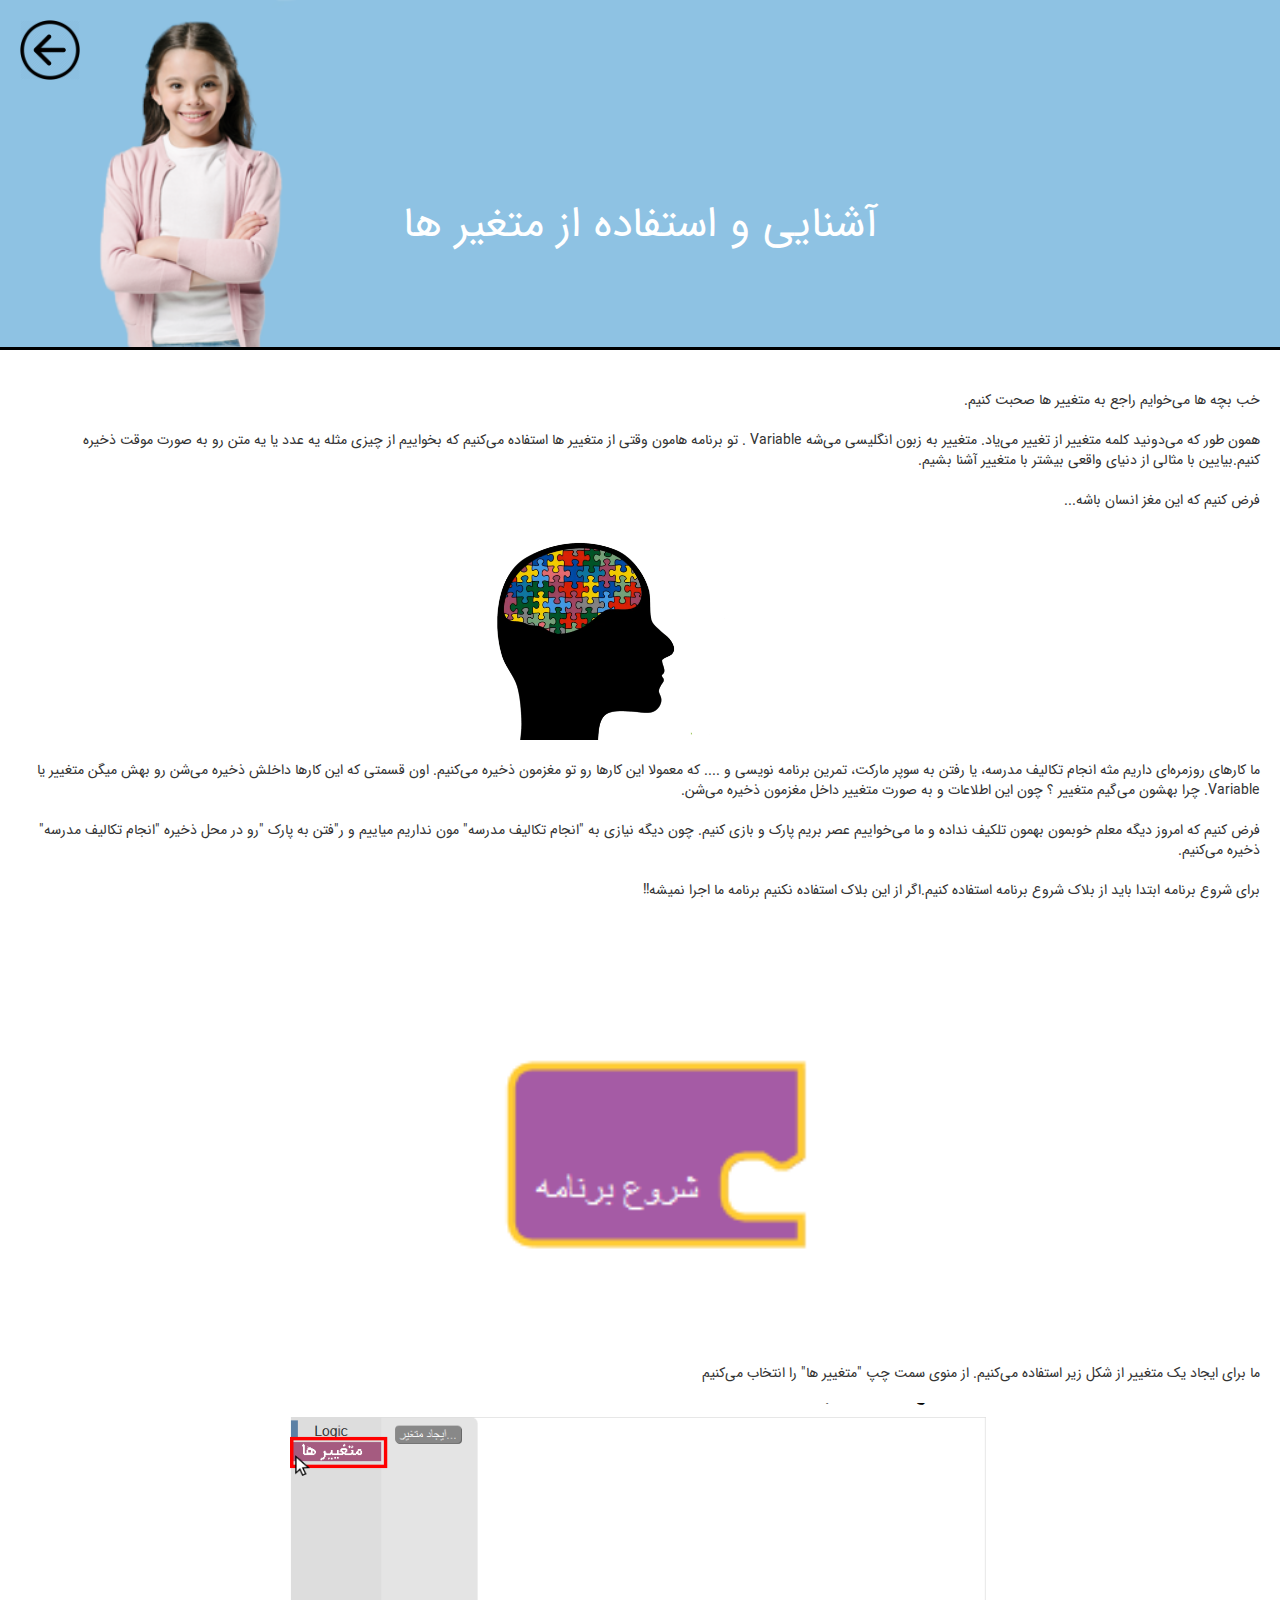
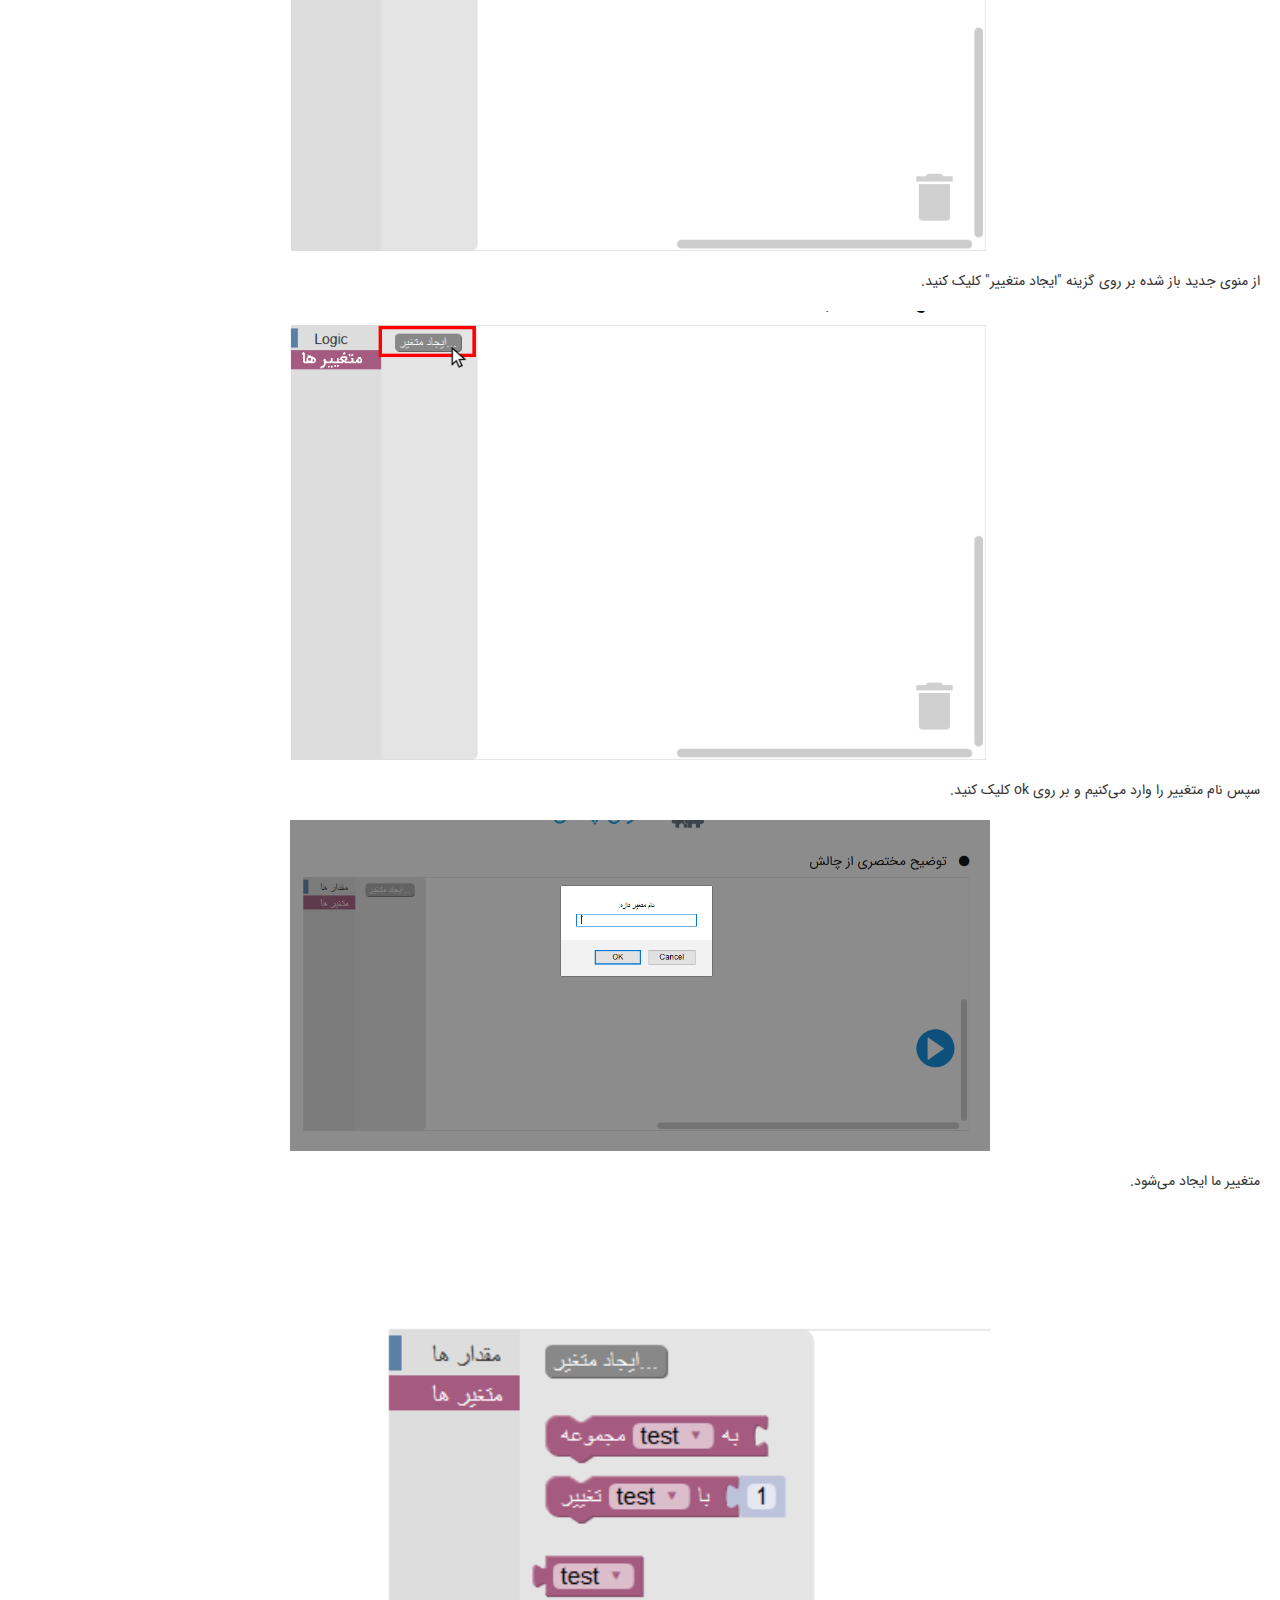
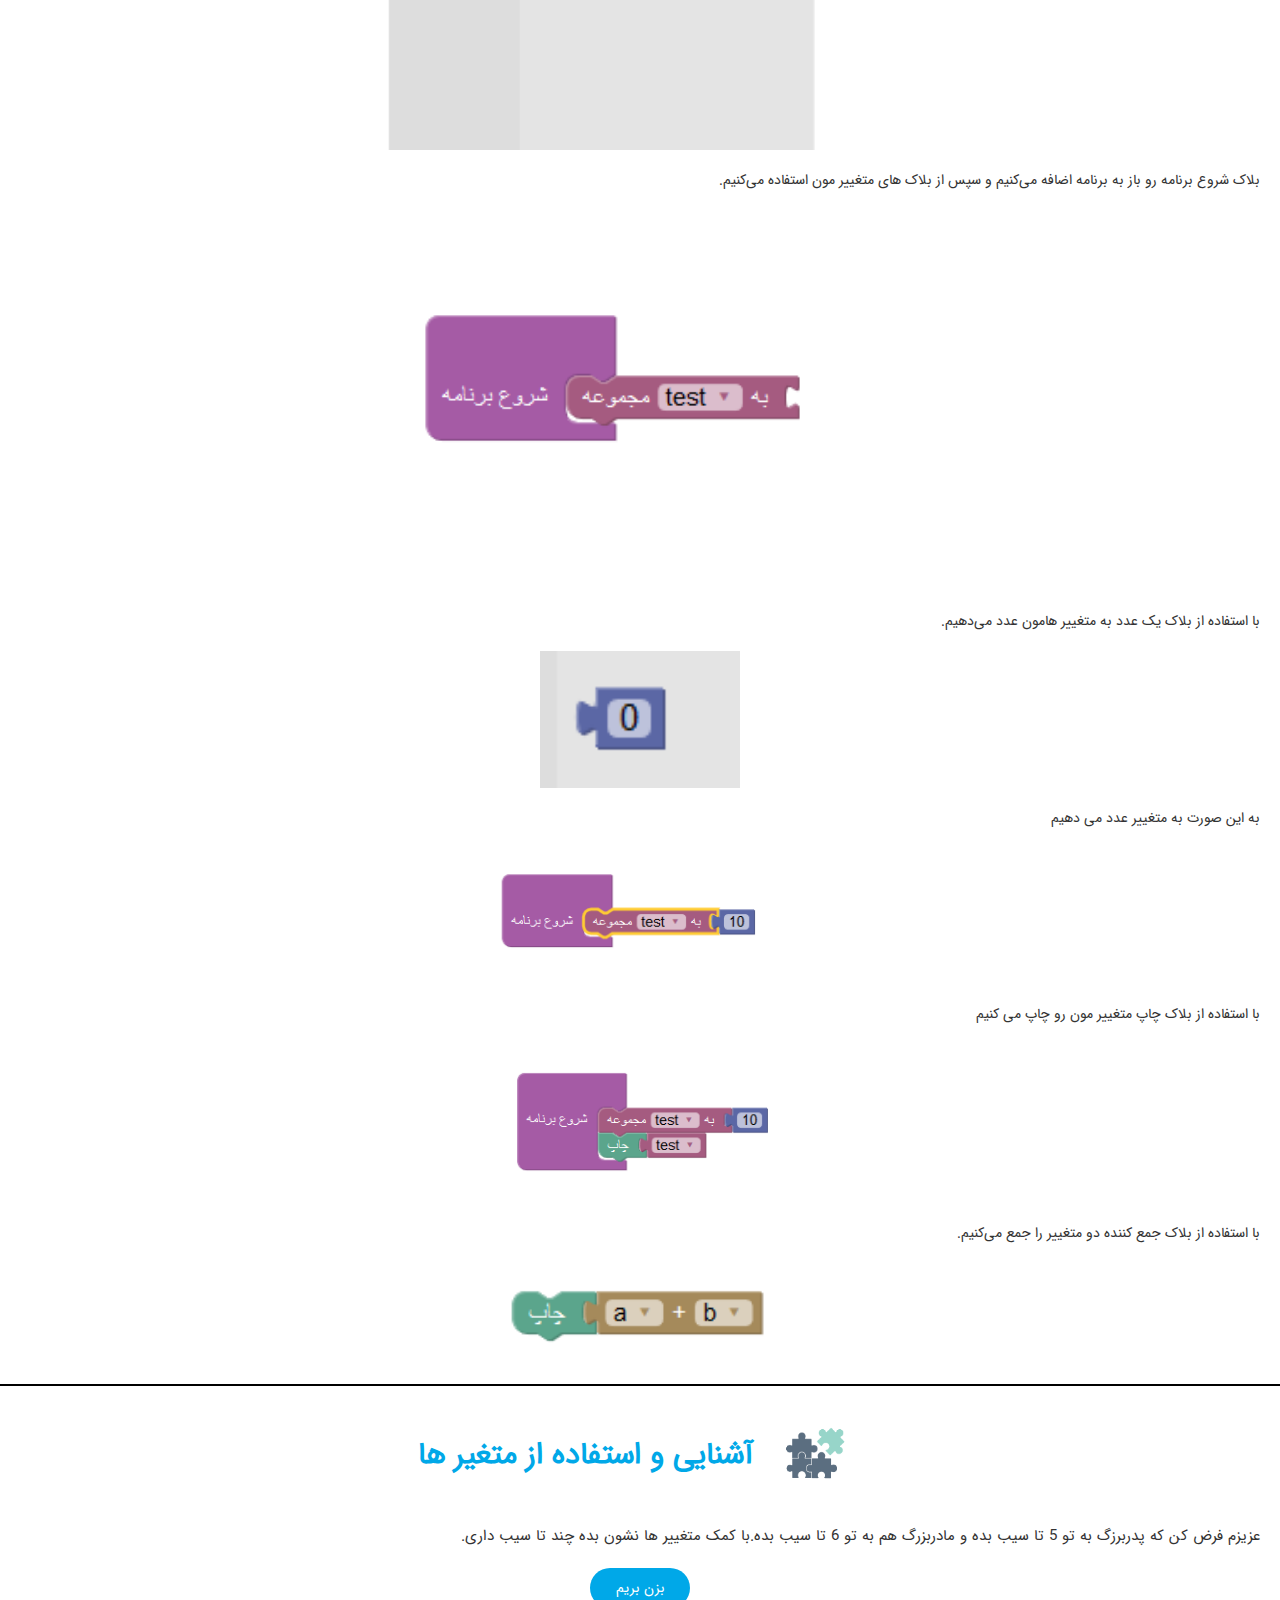
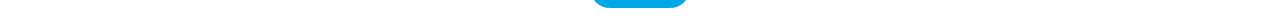
<file: SE2(omid)/views/ch1_learn.html>
﻿<!DOCTYPE html>
<html lang="en">
<head>
    <meta charset="UTF-8">
    <meta name='viewport' content='width=device-width, initial-scale=1'>
    <title>startup</title>
    <link rel='stylesheet' href='https://use.fontawesome.com/releases/v5.7.0/css/all.css' integrity='sha384-lZN37f5QGtY3VHgisS14W3ExzMWZxybE1SJSEsQp9S+oqd12jhcu+A56Ebc1zFSJ' crossorigin='anonymous'>
    <link rel="stylesheet" href="../assets/css/bootstrap.min.css">
    <link rel="stylesheet" href="../assets/css/bootstrap-rtl.css">
    <link rel="stylesheet" href="../assets/css/uikit-rtl.min.css">
    <link rel="stylesheet" href="../assets/css/style.css"></head>
<body>

    <div id="container-1">
        <button onclick="back()"  style="left: 20px; top: 20px; position: fixed; display: block; background: none;border-width: 0px;"><span><img style="width: 60px;" src="../assets/images/back_btn.png" alt=""></span></button>
        <div id="head">
            <h1 id="title-home">آشنایی و استفاده از متغیر ها</h1>
        </div>
        <div id="area-text" style="border-bottom: 2px solid black">
            <p id="text1">
            <p>
                خب بچه ها می‌خوایم راجع به متغییر ها صحبت کنیم.
            </p>
            <p>
                همون طور که می‌دونید کلمه متغییر از تغییر می‌یاد. متغییر به زبون انگلیسی می‌شه Variable . تو برنامه هامون وقتی از متغییر ها استفاده می‌کنیم که بخواییم از چیزی مثله یه عدد یا یه متن رو به صورت موقت ذخیره کنیم.بیایین با مثالی از دنیای واقعی بیشتر با متغییر آشنا بشیم.
            </p>
            <p>
                فرض کنیم که این مغز انسان باشه...
            </p>
            </p>

            <img style="margin-right: auto; margin-left: auto; display: block; width: 300px;" src="../assets/images/title-1.png" alt="">
            <p id="text3">
            <p>
                ما کارهای روزمره‌ای داریم مثه انجام تکالیف مدرسه، یا رفتن به سوپر مارکت، تمرین برنامه نویسی و .... که معمولا این کارها رو تو مغزمون ذخیره می‌کنیم. اون قسمتی که این کارها داخلش ذخیره می‌شن رو بهش میگن متغییر یا Variable. چرا بهشون می‌گیم متغییر ؟ چون این اطلاعات و به صورت متغییر داخل مغزمون ذخیره می‌شن.
            </p>
            <p>
                فرض کنیم که امروز دیگه معلم خوبمون بهمون تلکیف نداده و ما می‌خواییم عصر بریم پارک و بازی کنیم. چون دیگه نیازی به "انجام تکالیف مدرسه" مون نداریم ‌میاییم و ر"فتن به پارک "رو در محل ذخیره "انجام تکالیف مدرسه" ذخیره می‌کنیم.
            </p>
            <p>
                برای شروع برنامه ابتدا باید از بلاک شروع برنامه استفاده کنیم.اگر از این بلاک استفاده نکنیم برنامه ما اجرا نمیشه!!
            </p>
            <img style="margin-right: auto; margin-left: auto; display: block; width: 700px;" src="../assets/images/ch1_start_block.png" alt="">
            <p>
                ما برای ایجاد یک متغییر از شکل زیر استفاده می‌کنیم.  از منوی سمت چپ "متغییر ها" را انتخاب می‌کنیم
            </p>
            <img style="margin-right: auto; margin-left: auto; display: block; width: 700px;" src="../assets/images/ch1_img2.png" alt="">

            <p>
                از منوی جدید باز شده بر روی گزینه "ایجاد متغییر" کلیک کنید.
            </p>
            <img style="margin-right: auto; margin-left: auto; display: block; width: 700px;" src="../assets/images/ch1_img3.png" alt="">

            <p>
                سپس نام متغییر را وارد می‌کنیم و بر روی ok  کلیک کنید.
            </p>
            <img style="margin-right: auto; margin-left: auto; display: block; width: 700px;" src="../assets/images/ch1_img4.png" alt="">
            <p>
                متغییر ما ایجاد می‌شود.
            </p>
            <img style="margin-right: auto; margin-left: auto; display: block; width: 700px;" src="../assets/images/ch1_img5.png" alt="">

            <p>
                بلاک شروع برنامه رو باز به برنامه اضافه می‌کنیم و سپس از بلاک های متغییر مون استفاده می‌کنیم.
            </p>
            <img style="margin-right: auto; margin-left: auto; display: block; width: 700px;" src="../assets/images/ch1_img6.png" alt="">
            <p>
                با استفاده از بلاک یک عدد به متغییر هامون عدد می‌دهیم.
            </p>
            <img style="margin-right: auto; margin-left: auto; display: block; width: 200px;" src="../assets/images/ch1_setNumber.png" alt="">
            <p>
                به این صورت به متغییر عدد می دهیم
            </p>
            <img style="margin-right: auto; margin-left: auto; display: block; width: 300px;" src="../assets/images/ch1_addNumber.png" alt="">

            <p>
                با استفاده از بلاک چاپ متغییر مون رو چاپ می کنیم
            </p>
            <img style="margin-right: auto; margin-left: auto; display: block; width: 300px;" src="../assets/images/ch1_print.png" alt="">

            <p>
                با استفاده از بلاک جمع کننده دو متغییر را جمع می‌کنیم.
    
            </p>
            <img style="margin-right: auto; margin-left: auto; display: block; width: 300px;" src="../assets/images/ch1_addTowNumber.png" alt="">
        </div>
        <div id="text-area2">
            <h1 id="title" class="uk-margin-small-bottom"><span><img id="icon-title" src="../assets/images/5904.png" alt=""></span> آشنایی و استفاده از متغیر ها</h1>

            <p id="text2">
                عزیزم فرض کن که پدربرزگ به تو 5 تا سیب بده و مادربزرگ هم به تو 6 تا سیب بده.با کمک متغییر ها  نشون بده چند تا سیب داری.
            </p>
            <button id="btn-st" onclick="forward()">بزن بریم</button>
        </div>
    </div>

    <script>
        function back() {
            window.location.href = 'index.html?step=1'
        }
        function forward() {
            window.location.href = 'ch1.html'
        }
    </script>
</body>
</html>
</file>
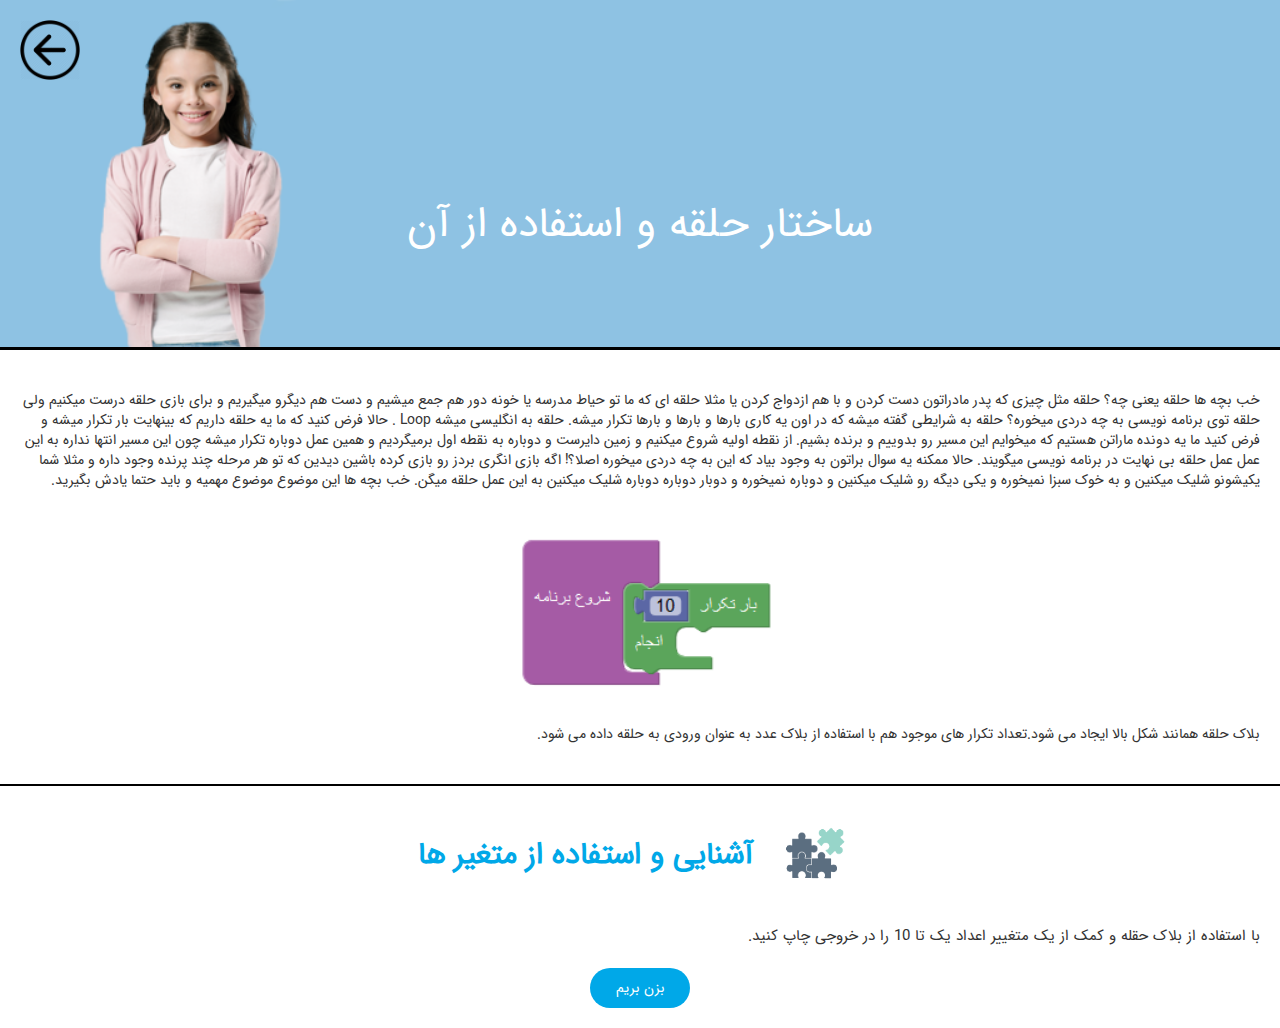
<file: SE2(omid)/views/ch2_learn.html>
﻿<!DOCTYPE html>
<html lang="en">
<head>
    <meta charset="UTF-8">
    <meta name='viewport' content='width=device-width, initial-scale=1'>
    <title>startup</title>
    <link rel='stylesheet' href='https://use.fontawesome.com/releases/v5.7.0/css/all.css' integrity='sha384-lZN37f5QGtY3VHgisS14W3ExzMWZxybE1SJSEsQp9S+oqd12jhcu+A56Ebc1zFSJ' crossorigin='anonymous'>
    <link rel="stylesheet" href="../assets/css/bootstrap.min.css">
    <link rel="stylesheet" href="../assets/css/bootstrap-rtl.css">
    <link rel="stylesheet" href="../assets/css/uikit-rtl.min.css">
    <link rel="stylesheet" href="../assets/css/style.css"></head>
<body>

    <div id="container-1">
        <button onclick="back()"  style="left: 20px; top: 20px; position: fixed; display: block; background: none;border-width: 0px;"><span><img style="width: 60px;" src="../assets/images/back_btn.png" alt=""></span></button>
        <div id="head">
            <h1 id="title-home">ساختار حلقه و استفاده از آن</h1>
        </div>
        <div id="area-text" style="border-bottom: 2px solid black">
            <p id="text1">
            <p>
                خب بچه ها حلقه یعنی چه؟
                حلقه مثل چیزی که پدر مادراتون دست کردن و با هم ازدواج کردن یا مثلا حلقه ای که ما تو حیاط مدرسه یا خونه دور هم جمع میشیم و دست هم دیگرو میگیریم و برای بازی حلقه درست میکنیم ولی حلقه توی برنامه نویسی به چه دردی میخوره؟
                حلقه به شرایطی گفته میشه که در اون یه کاری بارها و بارها و بارها تکرار میشه.
                حلقه به انگلیسی میشه  Loop .
                حالا فرض کنید که ما یه حلقه داریم که بینهایت بار تکرار میشه و فرض کنید ما یه دونده ماراتن هستیم که میخوایم این مسیر رو بدوییم و برنده بشیم.
                از نقطه اولیه شروع میکنیم و زمین دایرست و دوباره به نقطه اول برمیگردیم و همین عمل دوباره تکرار میشه چون این مسیر انتها نداره به این عمل عمل حلقه بی نهایت در برنامه نویسی میگویند.
                حالا ممکنه یه سوال براتون به وجود بیاد که این به چه دردی میخوره اصلا؟!
                اگه بازی انگری بردز رو بازی کرده باشین دیدین که تو هر مرحله چند پرنده وجود داره و مثلا شما یکیشونو شلیک میکنین و به خوک سبزا نمیخوره و  یکی دیگه رو شلیک میکنین و دوباره نمیخوره و دوبار دوباره دوباره شلیک میکنین به این عمل حلقه میگن. خب بچه ها این موضوع موضوع مهمیه  و باید حتما یادش بگیرید.
                
            </p>
            <img style="margin-right: auto; margin-left: auto; display: block; width: 300px;" src="../assets/images/ch2_loop.png" alt="">
            <p>
                بلاک حلقه همانند شکل بالا ایجاد می شود.تعداد تکرار های موجود هم با استفاده از بلاک عدد به عنوان ورودی به حلقه داده می شود.
            </p>
        </div>
        <div id="text-area2">
            <h1 id="title" class="uk-margin-small-bottom"><span><img id="icon-title" src="../assets/images/5904.png" alt=""></span> آشنایی و استفاده از متغیر ها</h1>

            <p id="text2">
                با استفاده از بلاک حقله  و کمک از یک متغییر اعداد یک تا 10 را در خروجی چاپ کنید.
            </p>
            <button id="btn-st" onclick="forward()">بزن بریم</button>
        </div>
    </div>

    <script>
        function back() {
            window.location.href = 'index.html?step=1'
        }
        function forward() {
            window.location.href = 'ch2.html'
        }
    </script>
</body>
</html>
</file>
<file: SE2(omid)/assets/css/style.css>
*{
    margin: 0;
    padding: 0;
}


@font-face {
    font-family: 'omid';
    src: url([data-uri]) format('woff2'),
        url([data-uri]) format('woff');
    font-weight: normal;
    font-style: normal;
}


html,body{
    width: 100%;
    height: 100%;
    background: white;
    background-size: cover;
}

#container{
    width: 100%;
    height: 100%;
    padding: 0px 50px 0px 50px;
    box-sizing: border-box;
    background: white;
    background-size: cover;
}
#container-1{
    width: 100%;
    height: 100%;
    box-sizing: border-box;
    background: white;
    background-size: cover;
    margin-left: auto;
    margin-right: auto;
}
#head{
    width: 100%;
    height: 350px;
    border-bottom: 3px solid black;
    background: url("../images/Untitled-1.png");
    background-size: cover;

}
#area-text,#text-area2{
    width: 100%;
    height: auto;
    padding: 20px;
    box-sizing: border-box;
}
#text1,#text2,#text3{
    font-family: omid;
    text-align: right;
    font-size: 15px;
}
#btn-st{
    border-radius: 20px;
    font-family: omid;
    color: white;
    border: none;
    background: #00A8e8;
    width: 100px;
    height: 40px;
    margin-right: auto;
    margin-left: auto;
    display: block;
}
#title-home{
    text-align: center;
    font-family: omid;
    color: white;
    padding-top: 200px;
}
#title_Challenge_area,#select-area{
    width: 100%;
    height: 100%;
    padding: 0px 50px 0px 50px;
    box-sizing: border-box;
}
#select-area{
    height: 80%;
}
#title{
    font-family: omid;
    font-size: 30px;
    font-weight: bolder;
    text-align: center;
    color: #00A8e8;
}
#descript{
    font-family: omid;
    font-size: 21px;
    font-weight: lighter;
    color: black;
    text-align: right;
    width: 90%;
    margin: 0 auto;
}
#icon-title{
    width: 100px;
}
#Area{
    width: 100%;
    height: 70%;
    border: 1px solid #858585;
}
#content{
    width: 100%;
    height: 85%;
    border: 1px solid white;
    padding: 10px;
}
#blocky{
    margin-top: 150px;
    text-align: center;
    font-size: 40px;
}
#bottom{
    width: 100%;
    height: 15%;
    padding: 10px;
}
#play{
    font-size: 45px;
    margin-top: 3px;
    color: #00A8e8;
    cursor: pointer;
}
#title-select{
    font-family: omid;
    text-align: right;
    font-size: 19px;
    color: #00A8e8;
}
.titles{
    font-family: omid;
    font-size: 19px;
}
.content_cha{
    text-align: right;
    direction: rtl;
    font-family: omid;
    font-size: 14px;
    padding-right: 10px;
    font-weight: lighter;
}
#about-area{
    width: 100%;
    min-height: 250px;
    padding: 0 90px 0 90px;

}
#btn-about{
    width: 80px;
    height: 80px;
    font-family: omid;
    font-size: 18px;
    color: white;
    background: #00A8e8;
    border-radius: 100px;
    margin-top: 50px;
}
#start-area{
    width: 100%;
    height: 100%;
    background: url("../images/start up.png") top;
    cursor: pointer;
}
#b{
    width: 60%;
   padding: 0!important;
}
#img-area{
    width: 30%;
    height: 100%;
    background: url("../images/get name - boy.png");
    background-size: cover;
    float: right;
}
#content-area{
    width: 70%;
    height: 100%;
    float: right;
    padding: 20px;
    box-sizing: border-box;
}
#hello{
    font-family: omid;
    color: #00A8e8;
    font-size: 50px;
}
label{
    font-family: omid;
    color: #00A8e8!important;
    font-size: 20px!important;
}
#name{
    font-family: omid;
    text-align: right!important;
    border: 2px solid #00A8e8;
}
#btn-start{
    width: 120px;
    height: 45px;
    border-radius: 50px;
    font-family: omid;
    color: white;
    background: #00A8e8;
    box-shadow: none;
    border: none;
    font-size: 20px;
    float: left;
}
.my-img{
    width: 110px;
    float: right;
}
.area-info{
    width: calc(100% - 110px);
    float: right;
}
#title-about{
    text-align: center;
    font-family:  Segoe Script;
    font-size: 50px!important;
    color: #00A8e8;
}
.my-info{
    font-family: omid;
    color: #00A8e8;
    line-height: 1;
    font-size: 18px!important;
    margin-right: 10px;
    margin-top: 20px;
}






.menu {

    margin: 0;
    padding: 0;

}

#run {
    
    background-color: rgb(0, 134, 223) !important;

    width:60px;
    height:60px;
    border-radius:100px;
    border-width: 0px;
    position: relative;
    top: -160px;
    right: 7%;

}

.cur-h {
    cursor: pointer;
}
body {
    font-family: omid;
}
</file>
